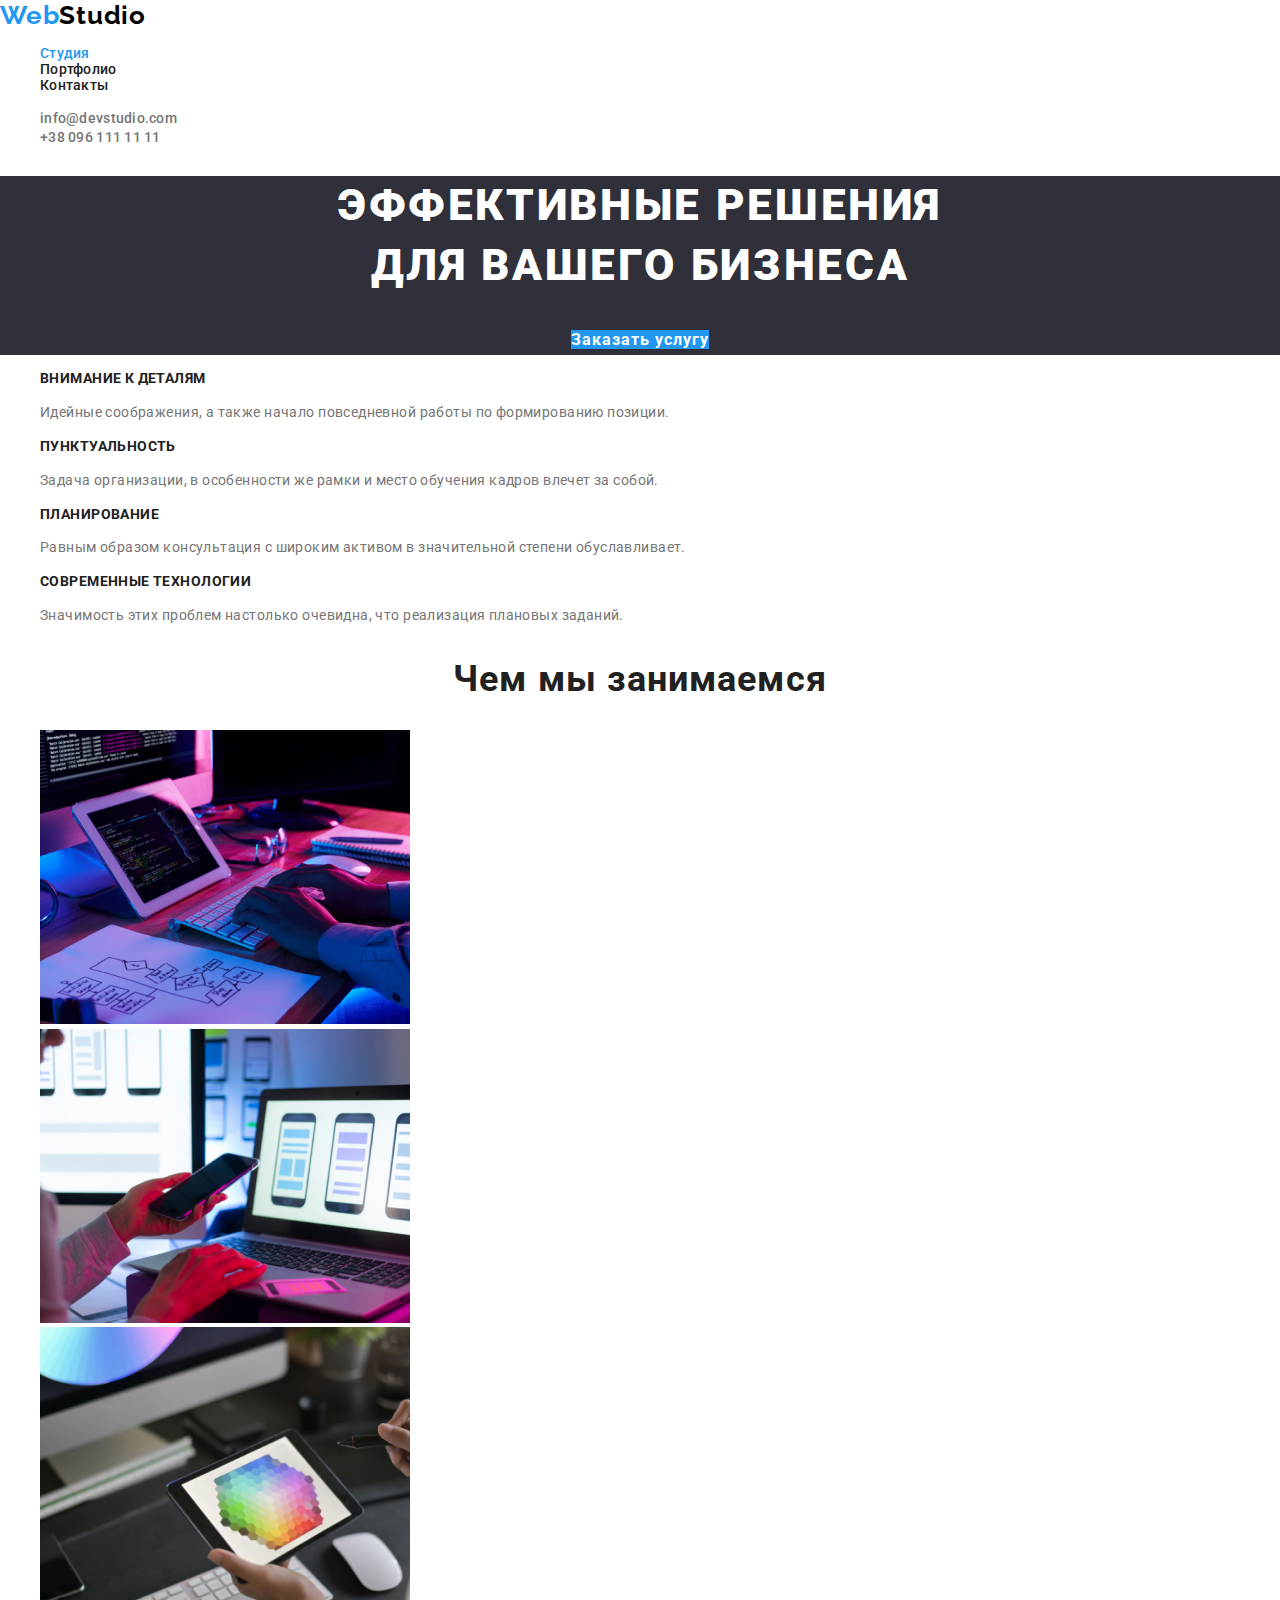
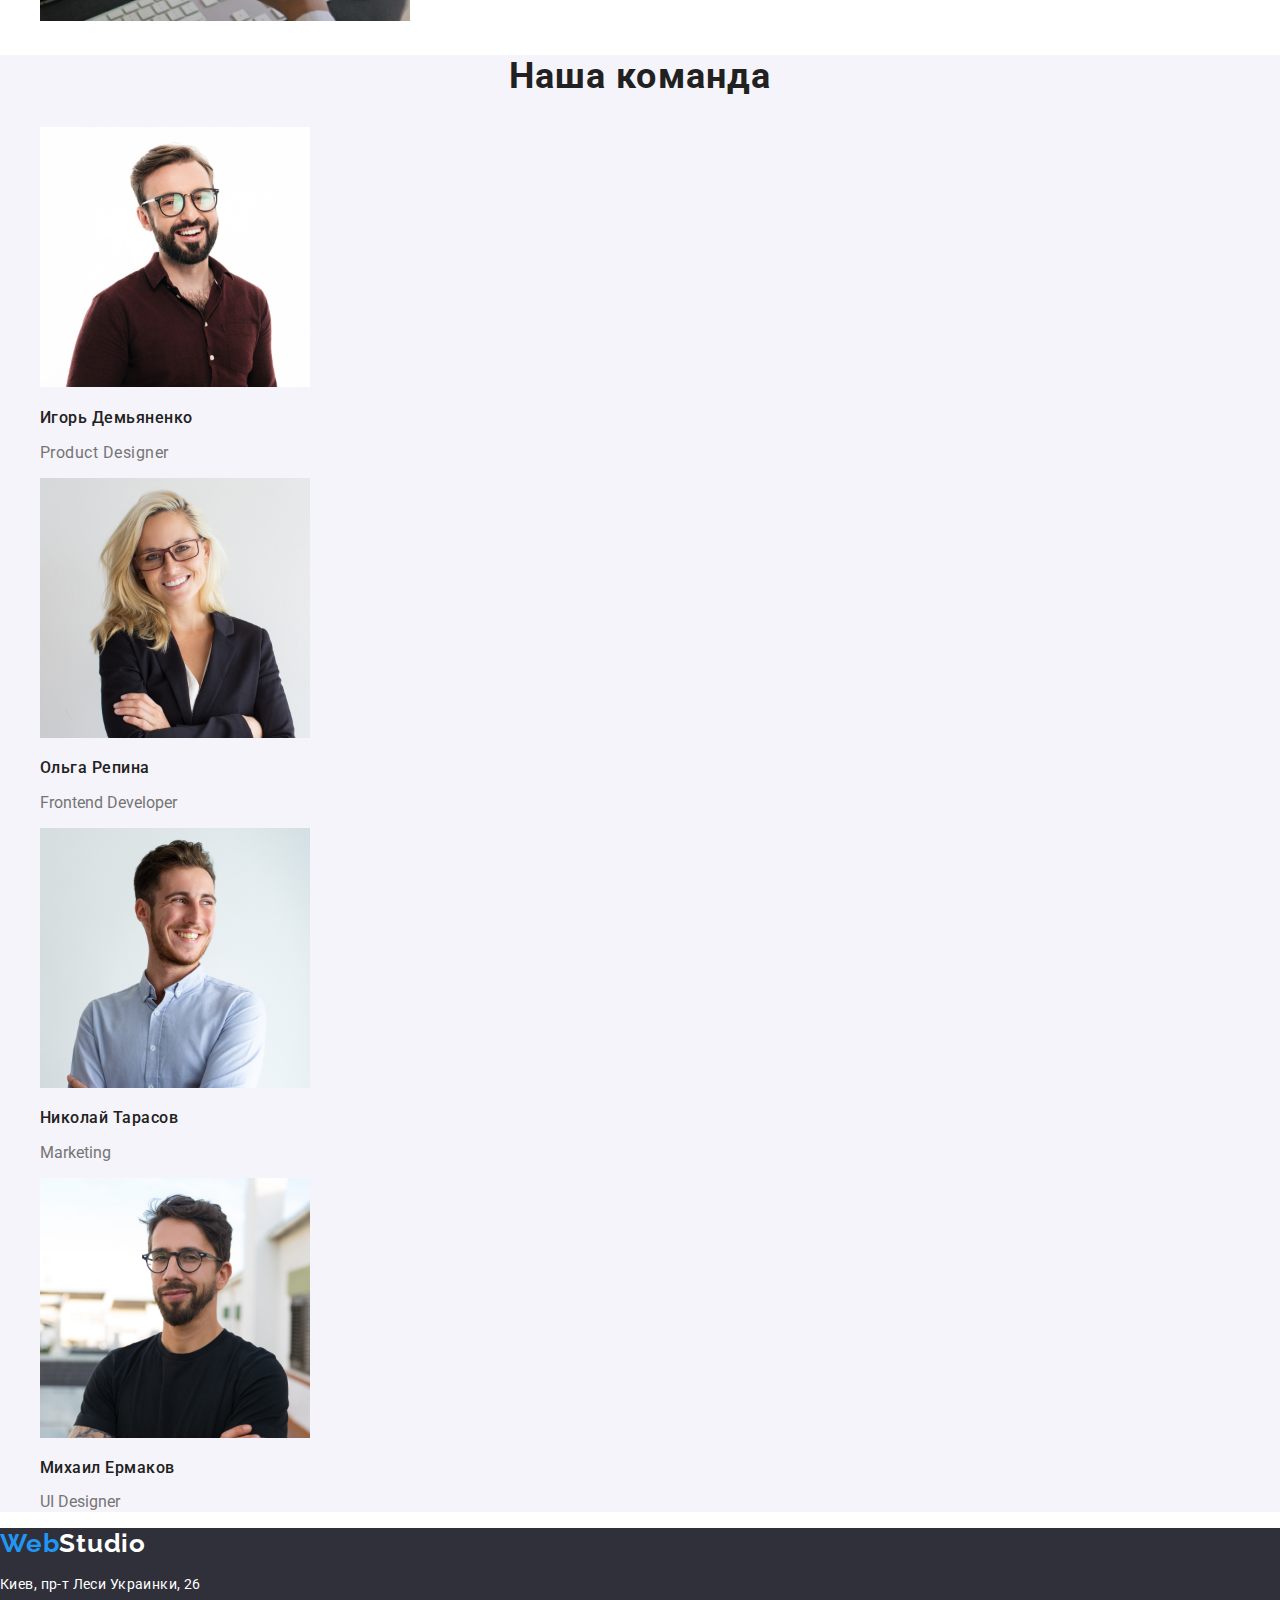
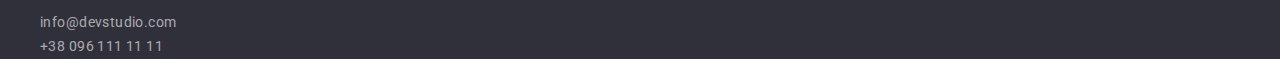
<file: index.html>
<!DOCTYPE html>
<html lang="ru">
<head>
    <meta charset="UTF-8">
    <meta name="viewport" content="width=device-width, initial-scale=1.0">
    <title>WebStudio</title>
    <link rel="stylesheet" href="https://cdnjs.cloudflare.com/ajax/libs/modern-normalize/1.0.0/modern-normalize.min.css"/>
    <link rel="preconnect" href="https://fonts.gstatic.com">
    <link href="https://fonts.googleapis.com/css2?family=Raleway:wght@700&family=Roboto:wght@400;500;700;900&display=swap"
        rel="stylesheet">
    <link rel="stylesheet" href="./css/styles.css">

</head>
<body>
    <header>
        <nav>
            <a href="/" class="mainlogo"> <span class="logo">Web</span>Studio </a>

            <ul class="site-nav list">               
                <li>
                    <a href="./index.html" class="link current">Студия</a>
                </li>
                <li>
                    <a href="./portfolio.html" class="link">Портфолио</a>
                </li>
                <li>
                    <a href="#" class="link">Контакты</a>
                </li>
            </ul>
        </nav>
        <ul class="contact list">
            <li>
                <a href="mailto:info@devstudio.com" class="contact-link">info@devstudio.com</a>
            </li>
            <li>
                <a href="tel:+380961111111" class="contact-link">+38 096 111 11 11</a>
            </li>
        </ul>
    </header>

    <main>
         <section class="hero">
            <h1 class="hero-title">Эффективные решения <br/>для вашего бизнеса</h1>
            <a href="#" class="hero-link">Заказать услугу</a>
        </section>
       
        <section class="section">
            <h2 class="visually-hidden">Особенности</h2>
            <ul class="list">
                <li>
                    <h3 class="features-title">Внимание к деталям</h3>
                    <p class="text">Идейные соображения, а также начало повседневной работы по формированию позиции.</p>
                </li>
                <li>
                    <h3 class="features-title">Пунктуальность</h3>
                    <p class="text">
                        Задача организации, в особенности же рамки и место обучения кадров влечет за собой.
                    </p>
                </li>
                <li>
                    <h3 class="features-title">Планирование</h3>
                    <p class="text">
                        Равным образом консультация с широким активом в значительной степени обуславливает.
                    </p>
                </li>
                <li>
                    <h3 class="features-title">Современные технологии</h3>
                    <p class="text">
                        Значимость этих проблем настолько очевидна, что реализация плановых заданий.
                    </p>
                </li>
            </ul>
        </section>
        <section class="section">
            <h2 class="section-title">Чем мы занимаемся</h2>
            <ul class="features list">
                <li>
                    <img src="./images/box1.jpg" alt="photo" width="370">
                </li>
                <li>
                    <img src="./images/box2.jpg" alt="photo" width="370">                
                </li>
                <li>
                    <img src="./images/box3.jpg" alt="photo" width="370">                
                </li>
            </ul>
        </section>
        <section class="section team">
            <h2 class="section-title">Наша команда</h2>
            <ul class="list">
                <li>
                    <img src="./images/igor.jpg" alt="poto-igor" width="270">
                    <h3 class="name-title">Игорь Демьяненко</h3>
                    <p lang="en" class="text">Product Designer</p>
                </li>
                <li>
                    <img src="./images/olga.jpg" alt="poto-olga" width="270">
                    <h3 class="name-title">Ольга Репина</h3>
                    <p lang="en">Frontend Developer</p>
                </li>
                <li>
                    <img src="./images/nikolay.jpg" alt="poto-nikolay" width="270">
                    <h3 class="name-title">Николай Тарасов</h3>
                    <p lang="en">Marketing</p>
                </li>
                <li>
                    <img src="./images/mihail.jpg" alt="poto-mihail" width="270">
                    <h3 class="name-title">Михаил Ермаков</h3>
                    <p lang="en">UI Designer</p>
                </li>
            </ul>
        </section>
    </main>

    <footer class="footer">
        <a href="/" class="mainlogo"> <span class="logo">Web</span>Studio </a>
        <address class="adress-text">
            <p> Киев, пр-т Леси Украинки, 26 </p>
            <ul class="list">
                <li>
                    <a href="mailto:info@devstudio.com" class="footer-link">info@devstudio.com</a>
                </li>
                <li>
                    <a href="tel:+380961111111" class="footer-link">+38 096 111 11 11</a>
                </li>
            </ul>
        </address>
    </footer>
    
</body>
</html>
</file>
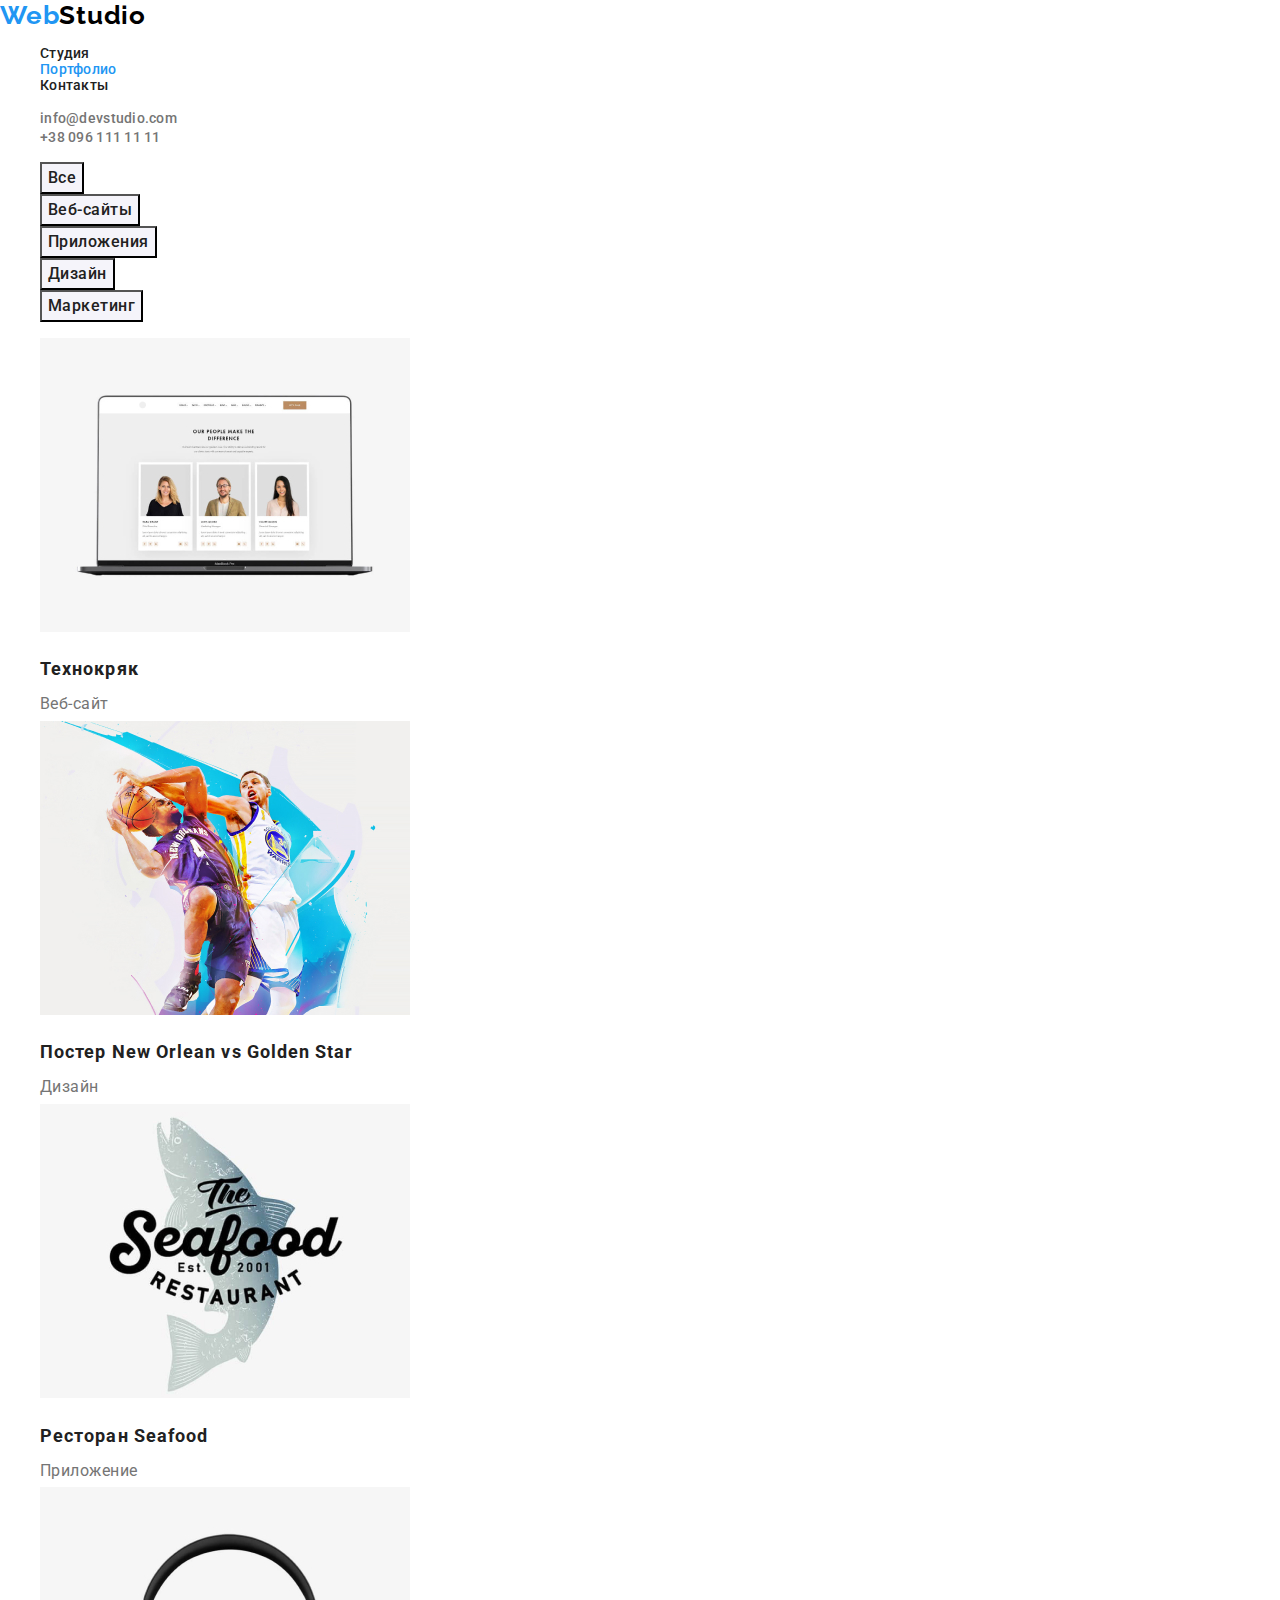
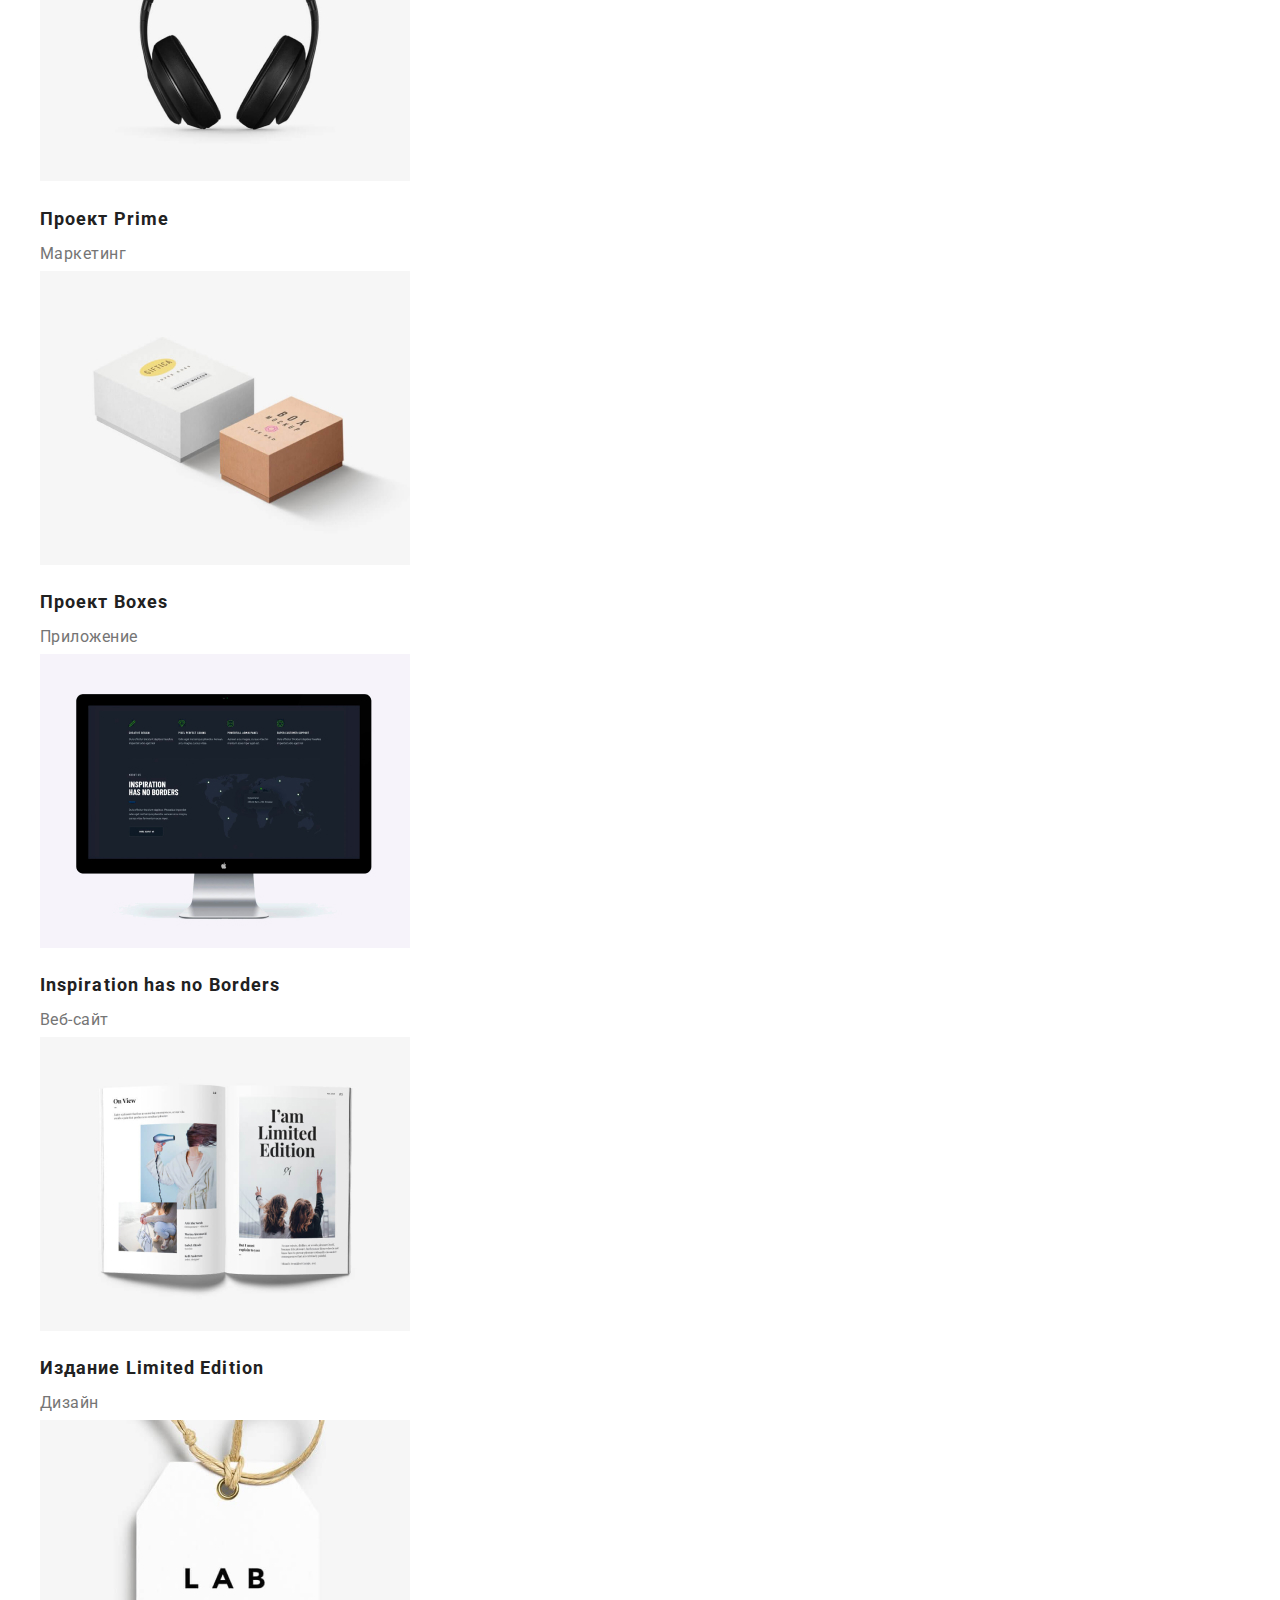
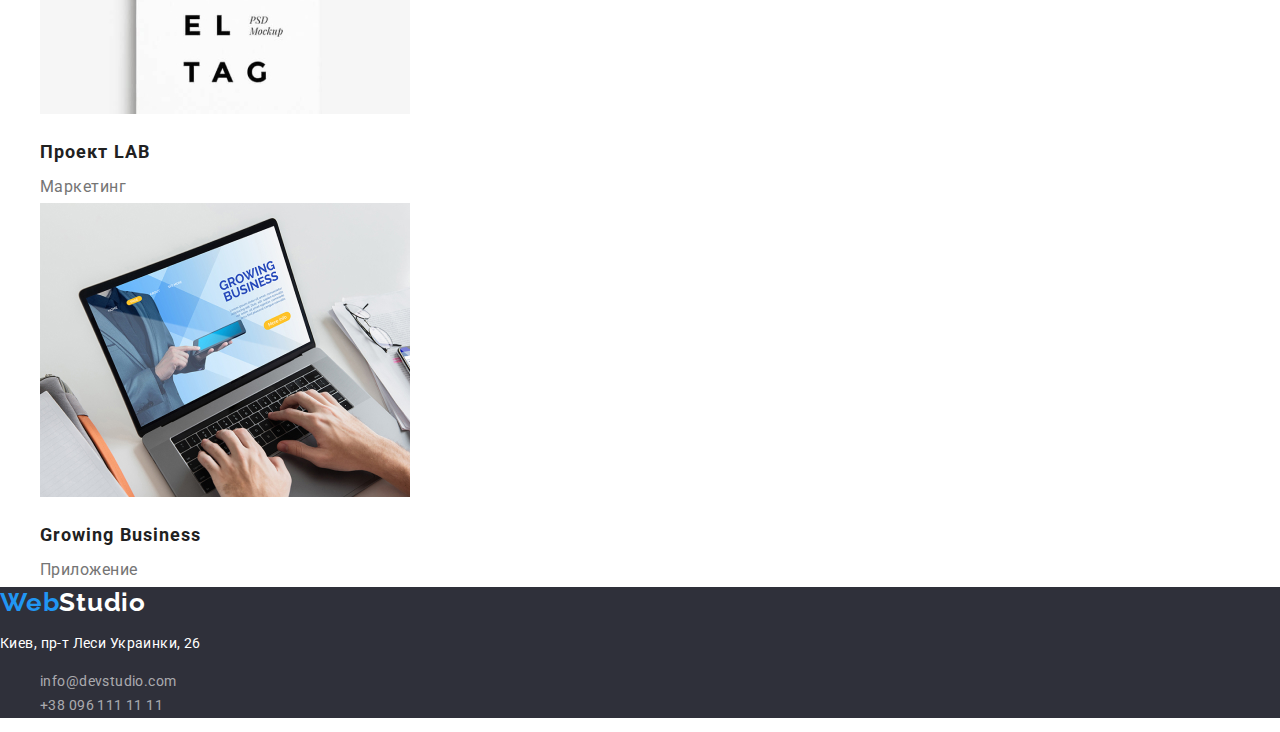
<file: portfolio.html>
<!DOCTYPE html>
<html lang="ru">
<head>
    <meta charset="UTF-8">
    <meta name="viewport" content="width=device-width, initial-scale=1.0">
    <title>WebStudio</title>
    <link rel="stylesheet" href="https://cdnjs.cloudflare.com/ajax/libs/modern-normalize/1.0.0/modern-normalize.min.css" />
    <link rel="preconnect" href="https://fonts.gstatic.com">
    <link href="https://fonts.googleapis.com/css2?family=Raleway:wght@700&family=Roboto:wght@400;500;700;900&display=swap"
        rel="stylesheet">
    <link rel="stylesheet" href="./css/styles.css">
    
</head>
<body>
    <header>
        <nav>
            <a href="/" class="mainlogo"> <span class="logo">Web</span>Studio </a>
    
            <ul class="site-nav list">
                <li>
                    <a href="./index.html" class="link">Студия</a>
                </li>
                <li>
                    <a href="./portfolio.html" class="link current">Портфолио</a>
                </li>
                <li>
                    <a href="#" class="link">Контакты</a>
                </li>
            </ul>
        </nav>
        <ul class="contact list">
            <li>
                <a href="mailto:info@devstudio.com" class="contact-link">info@devstudio.com</a>
            </li>
            <li>
                <a href="tel:+380961111111" class="contact-link">+38 096 111 11 11</a>
            </li>
        </ul>
    </header>
        
        <main>
            <section>
                <h1 class="visually-hidden">Портфолио</h1>
                <ul class="list">
                    <li><button type="button" class="button">Все</button></li>
                    <li><button type="button" class="button">Веб-сайты</button></li>
                    <li><button type="button" class="button">Приложения</button></li>
                    <li><button type="button" class="button">Дизайн</button></li>
                    <li><button type="button" class="button">Маркетинг</button></li>
                </ul>

                <ul class="list">
                    <li>
                        <a href="#" class="link">
                            <img src="./images/tehnoproject.jpg" alt="img" class="image">
                            <h2 class="project-title">Технокряк</h2>
                            <p class="project-text">Веб-сайт</p>
                        </a>
                    </li>
                    <li>
                        <a href="#" class="link">
                            <img src="./images/starproject.jpg" alt="img" class="image">
                            <h2 class="project-title">Постер New Orlean vs Golden Star</h2>
                            <p class="project-text">Дизайн</p>
                        </a>
                    </li>
                    <li>
                        <a href="#" class="link">
                            <img src="./images/seafoodproject.jpg" alt="img" class="image">
                            <h2 class="project-title">Ресторан Seafood</h2>
                            <p class="project-text">Приложение</p>
                        </a>
                    </li>
                    <li>
                        <a href="#" class="link">
                            <img src="./images/primeproject.jpg" alt="img" class="image">
                            <h2 class="project-title">Проект Prime</h2>
                            <p class="project-text">Маркетинг</p>
                        </a>
                    </li>
                    <li>
                        <a href="#" class="link">
                            <img src="./images/boxproject.jpg" alt="img" class="image">
                            <h2 class="project-title">Проект Boxes</h2>
                            <p class="project-text">Приложение</p>
                        </a>
                    </li>
                    <li>
                        <a href="#" class="link">
                            <img src="./images/nobordersproject.jpg" alt="img" class="image">
                            <h2 class="project-title">Inspiration has no Borders</h2>
                            <p class="project-text">Веб-сайт</p>
                        </a>
                    </li>
                    <li>
                        <a href="#" class="link">
                            <img src="./images/limitedproject.jpg" alt="img" class="image">
                            <h2 class="project-title">Издание Limited Edition</h2>
                            <p class="project-text">Дизайн</p>
                        </a>
                    </li>
                    <li>
                        <a href="#" class="link">
                            <img src="./images/labproject.jpg" alt="img" class="image">
                            <h2 class="project-title">Проект LAB</h2>
                            <p class="project-text">Маркетинг</p>
                        </a>
                    </li>
                    <li>
                        <a href="#" class="link">
                            <img src="./images/businessproject.jpg" alt="img" class="image">
                            <h2 class="project-title">Growing Business</h2>
                            <p class="project-text">Приложение</p>
                        </a>
                    </li>
                   
                </ul>
            </section>
        </main>
        
    <footer class="footer">
        <a href="/" class="mainlogo"> <span class="logo">Web</span>Studio </a>
        <address class="adress-text">
            <p> Киев, пр-т Леси Украинки, 26 </p>
            <ul class="list">
                <li>
                    <a href="mailto:info@devstudio.com" class="footer-link">info@devstudio.com</a>
                </li>
                <li>
                    <a href="tel:+380961111111" class="footer-link">+38 096 111 11 11</a>
                </li>
            </ul>
        </address>
    </footer>

</body>
</html>
</file>
<file: css/styles.css>
:root {
  --primary-text-color: #757575;
  --title-text-color: #212121;
  --accent-color: #2196f3;
  --background-col: #2f303a;
  --background-team: #f5f4fa;
  --primary-bg-color: #ffffff;
}

/* основной цвет текста #212121; */
/* вторичный цвет #757575; */
/* белый  #ffffff; */
/* акцент #2196F3; */
/* фон #2F303A; */
/* вторичный фон #F5F4FA */
body {
  color: var(--primary-text-color);
  background-color: var(--primary-bg-color);
  font-family: 'Roboto', sans-serif;
}
.list {
  list-style: none;
}
/* logo */

.mainlogo {
  font-family: Raleway, sans-serif;
  font-weight: 700;
  font-size: 26px;
  line-height: 1.2;
  letter-spacing: 0.03em;
  text-decoration: none;
  color: #000000;
}
.logo {
  color: var(--accent-color);
}
/* nav decoration */
.link {
  text-decoration: none;
  color: var(--title-text-color);
}
.site-nav {
  font-weight: 500;
  font-size: 14px;
  line-height: 1.15;
  letter-spacing: 0.02em;
}

.site-nav .link:hover,
.site-nav .link:focus {
  color: var(--accent-color);
}
.site-nav .link.current {
  color: var(--accent-color);
}
/* contact decoration */
.contact-link {
  font-weight: 500;
  font-size: 14px;
  line-height: 1.15;
  letter-spacing: 0.02em;
  text-decoration: none;
  color: var(--primary-text-color);
}
.contact .contact-link:focus,
.contact .contact-link:hover {
  color: var(--accent-color);
}

/* hero */
.hero {
  background-color: var(--background-col);
  color: var(--primary-bg-color);
  text-align: center;
}
.hero-title {
  text-transform: uppercase;
  font-weight: 900;
  font-size: 44px;
  line-height: 1.36;
  letter-spacing: 0.06em;
}
.hero-link {
  background-color: var(--accent-color);
  text-decoration: none;
  text-transform: none;
  color: var(--primary-bg-color);
  font-weight: 700;
  font-size: 16px;
  line-height: 1.87;
  letter-spacing: 0.06em;
}

/* features */
.section-title {
  color: var(--title-text-color);
  font-weight: 700;
  font-size: 36px;
  line-height: 1.17;
  text-align: center;
  letter-spacing: 0.03em;
}

.features-title {
  color: var(--title-text-color);
  text-transform: uppercase;
  font-weight: 700;
  font-size: 14px;
  line-height: 1.14;
  letter-spacing: 0.03em;
}

.text {
  font-weight: 400;
  font-size: 14px;
  line-height: 1.71;
  letter-spacing: 0.03em;
}
/* our team */
.team {
  background-color: var(--background-team);
}

.team .text {
  font-weight: 400;
  font-size: 16px;
  line-height: 1.2;
  letter-spacing: 0.03em;
}
.name-title {
  color: var(--title-text-color);
  font-weight: 500;
  font-size: 16px;
  line-height: 1.2;
  letter-spacing: 0.03em;
}

/* footer */
.footer {
  background-color: var(--background-col);
  color: var(--primary-bg-color);
}
.footer .mainlogo {
  color: var(--primary-bg-color);
}

.adress-text {
  font-style: normal;
  font-weight: 400;
  font-size: 14px;
  line-height: 1.71;
  letter-spacing: 0.03em;
}

.footer-link {
  text-decoration: none;
  color: rgb(255, 255, 255, 0.6);
}

/* button */
.button {
  font-weight: 500;
  font-size: 16px;
  line-height: 1.62;
  text-align: center;
  letter-spacing: 0.03em;

  color: var(--title-text-color);
  text-decoration: none;
  background-color: var(--background-team);
}
.button:hover,
.button:focus {
  color: var(--primary-bg-color);
  background-color: var(--accent-color);
}

/* ПОРТФОЛИО */

.project-title {
  text-decoration: none;
  font-weight: 700;
  font-size: 18px;
  line-height: 2;
  letter-spacing: 0.06em;
}

.project-text {
  color: var(--primary-text-color);
  text-decoration: none;
  font-weight: 400;
  font-size: 16px;
  line-height: 1.87px;
  letter-spacing: 0.03em;
}

.image {
  width: 370px;
}
.visually-hidden {
  position: absolute;
  width: 1px;
  height: 1px;
  margin: -1px;
  border: 0;
  padding: 0;

  white-space: nowrap;
  clip-path: inset(100%);
  clip: rect(0 0 0 0);
  overflow: hidden;
}
</file>
